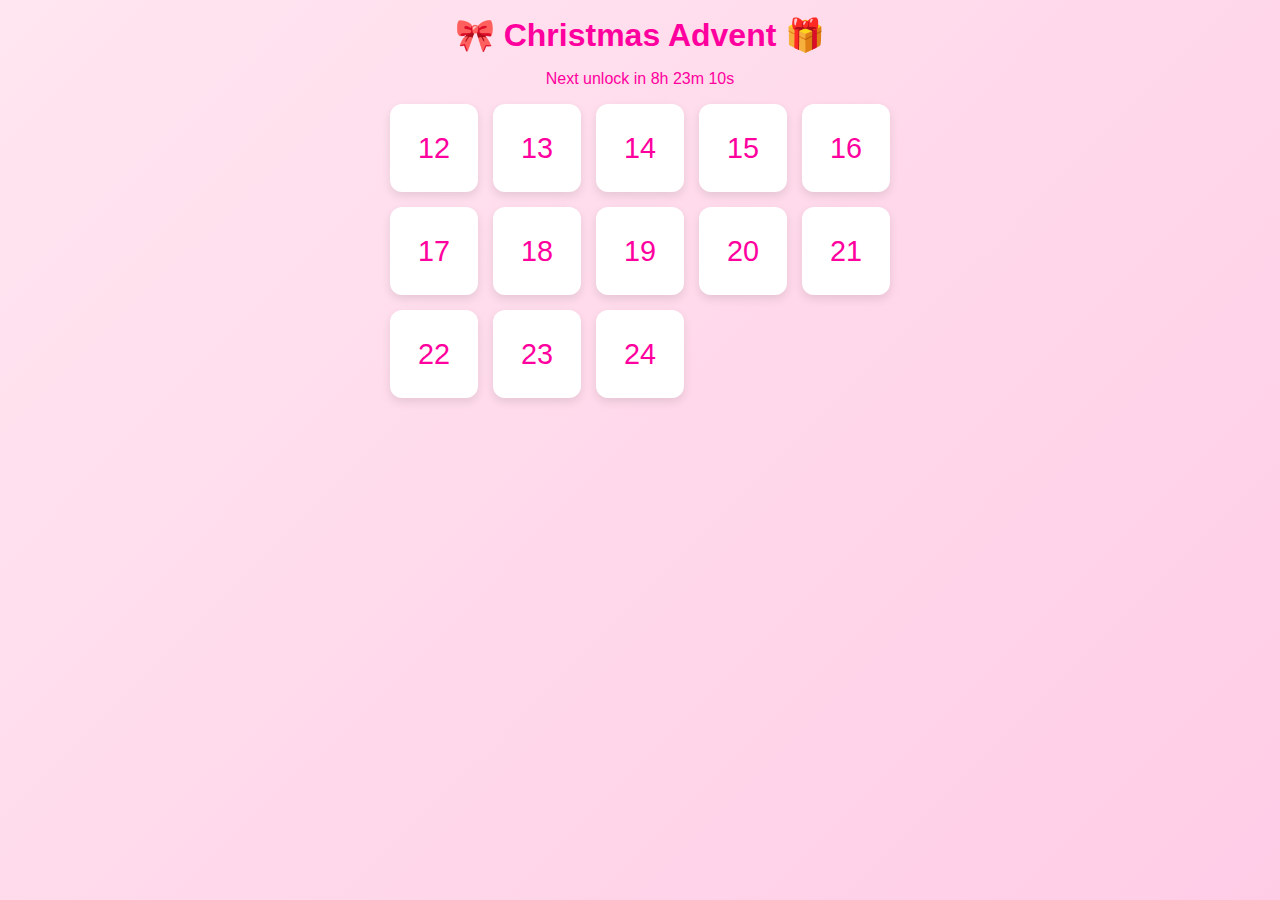
<file: index.html>
<!DOCTYPE html>
<html lang="en">
<head>
  <meta charset="UTF-8" />
  <meta name="viewport" content="width=device-width, initial-scale=1.0" />
  <title>Advent Calendar</title>
  <link rel="stylesheet" href="style.css">
</head>

<body>

<header>
  <h1>🎀 Christmas Advent 🎁</h1>
  <p id="countdown"></p>
</header>

<main id="calendar">

  <!-- Real doors -->
  <div class="door" data-day="12" onclick="openDoor(12)">12</div>
  <div class="door" data-day="13" onclick="openDoor(13)">13</div>
  <div class="door" data-day="14" onclick="openDoor(14)">14</div>
  <div class="door" data-day="15" onclick="openDoor(15)">15</div>
  <div class="door" data-day="16" onclick="openDoor(16)">16</div>
  <div class="door" data-day="17" onclick="openDoor(17)">17</div>
  <div class="door" data-day="18" onclick="openDoor(18)">18</div>
  <div class="door" data-day="19" onclick="openDoor(19)">19</div>
  <div class="door" data-day="20" onclick="openDoor(20)">20</div>
  <div class="door" data-day="21" onclick="openDoor(21)">21</div>
  <div class="door" data-day="22" onclick="openDoor(22)">22</div>
  <div class="door" data-day="23" onclick="openDoor(23)">23</div>
  <div class="door" data-day="24" onclick="openDoor(24)">24</div>
</main>

<div id="popup" class="hidden">Not yet!</div>

<script src="script.js"></script>
</body>
</html>
</file>
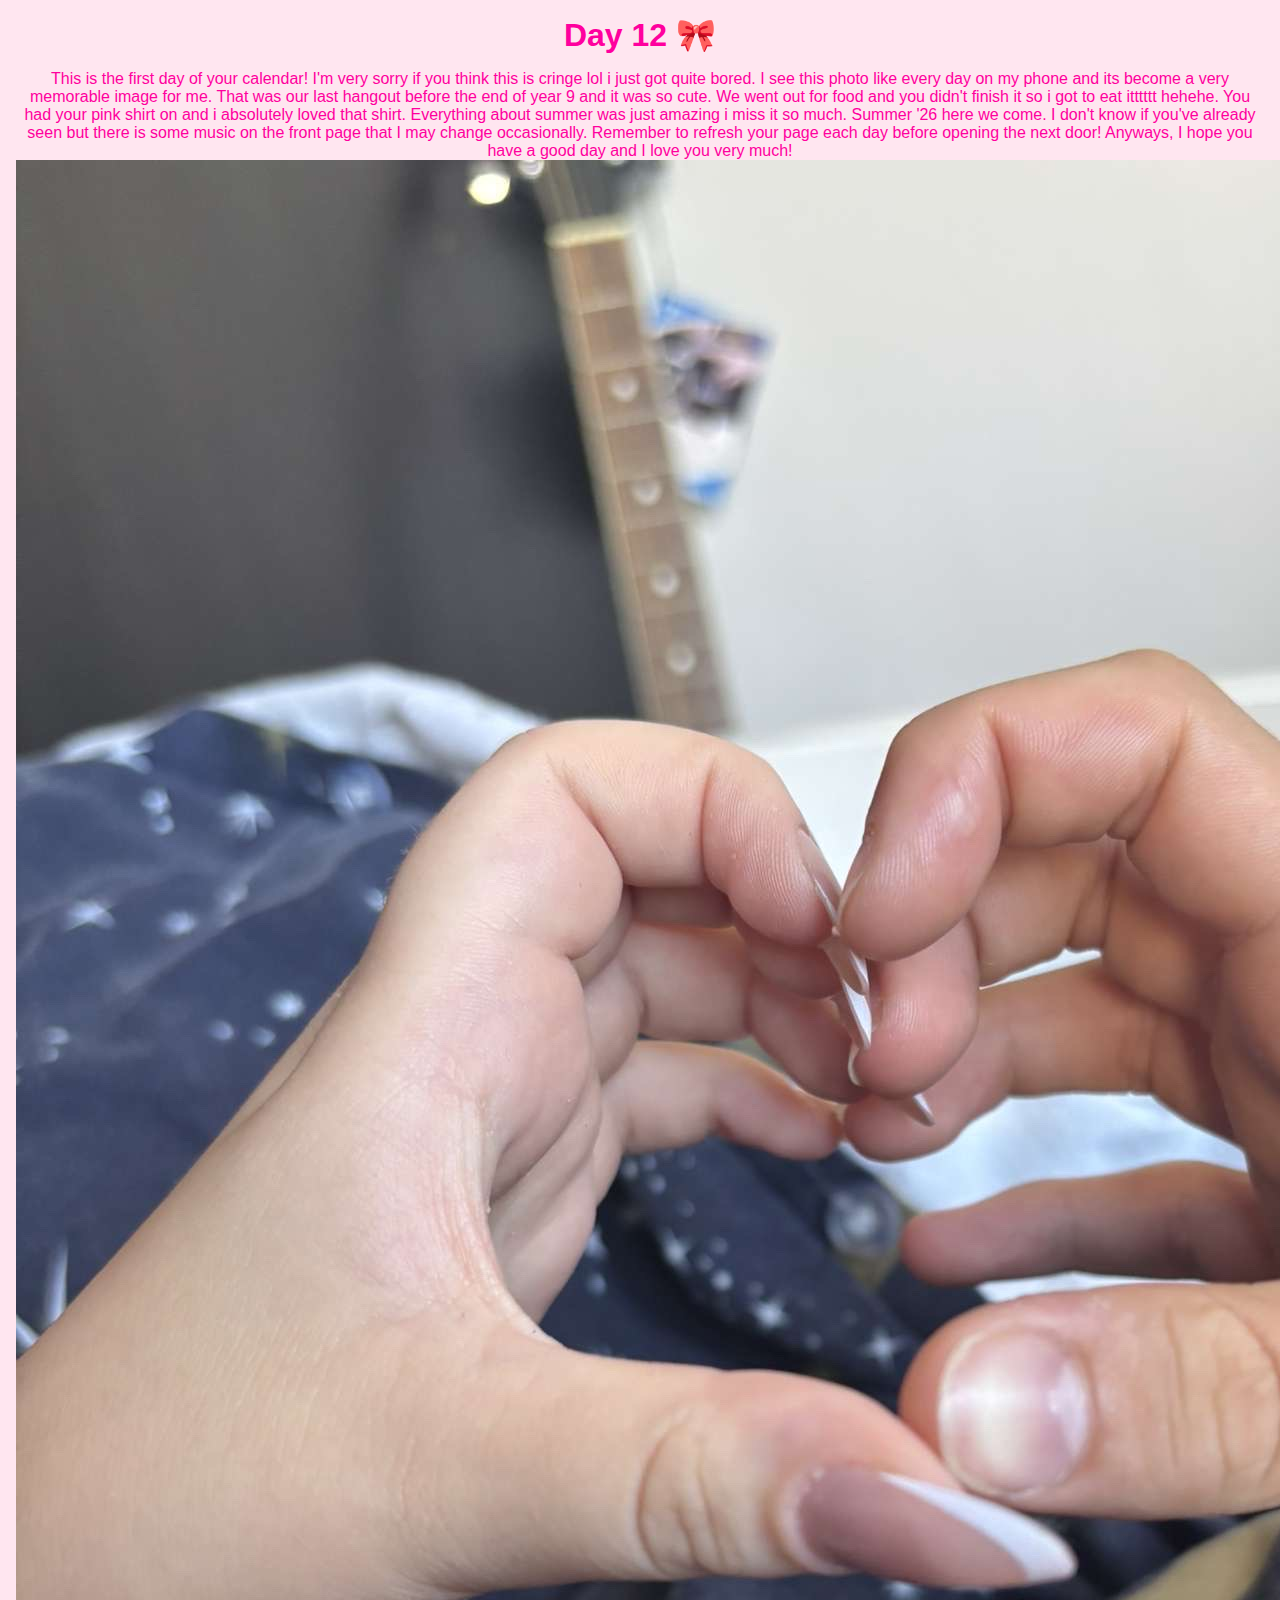
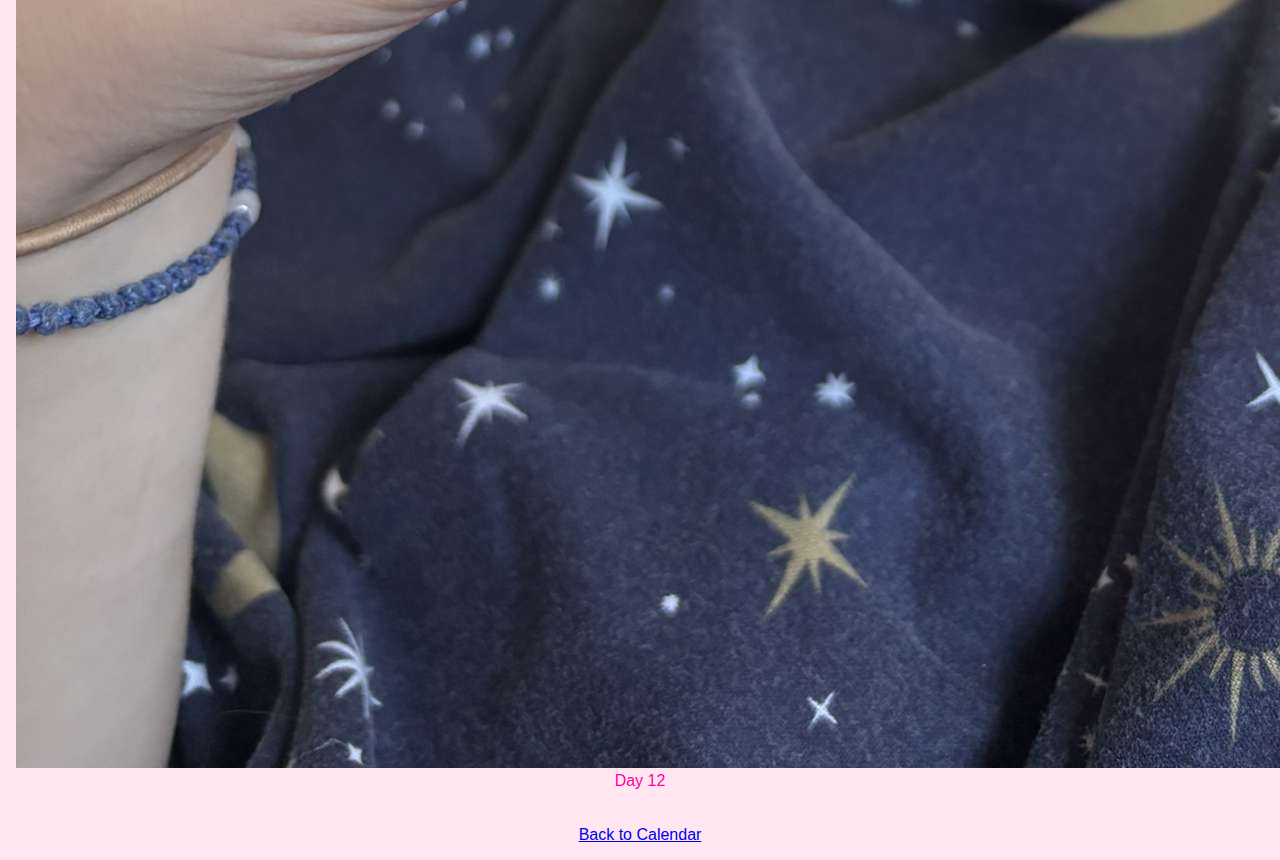
<file: day12.html>
<!DOCTYPE html>
<html>
<head>
  <meta charset="UTF-8">
  <title>Day 12</title>

 <link href="https://fonts.googleapis.com/css2?family=Dancing+Script:wght@600;700&family=Quicksand:wght@400;600&display=swap" rel="stylesheet">
<link rel="stylesheet" href="style.css">
</head>

<body style="text-align:center; background:#ffe6f0;">
  <h1 class="day-title">Day 12 🎀</h1>
 
  <p class="day-message">This is the first day of your calendar! I'm very sorry if you think this is cringe lol i just got quite bored. I see this photo like every day on my phone and its become a very memorable image for me. That was our last hangout before the end of year 9 and it was so cute. We went out for food and you didn't finish it so i got to eat itttttt hehehe. You had your pink shirt on and i absolutely loved that shirt. Everything about summer was just amazing i miss it so much. Summer '26 here we come. I don't know if you've already seen but there is some music on the front page that I may change occasionally. Remember to refresh your page each day before opening the next door! Anyways, I hope you have a good day and I love you very much! </p>
<div class="polaroid">
  <img src="photos/photo12.jpg">
  <p>Day 12</p>
</div>
  <br><br>
  <a href="index.html">Back to Calendar</a>
</body>
</html>
</file>
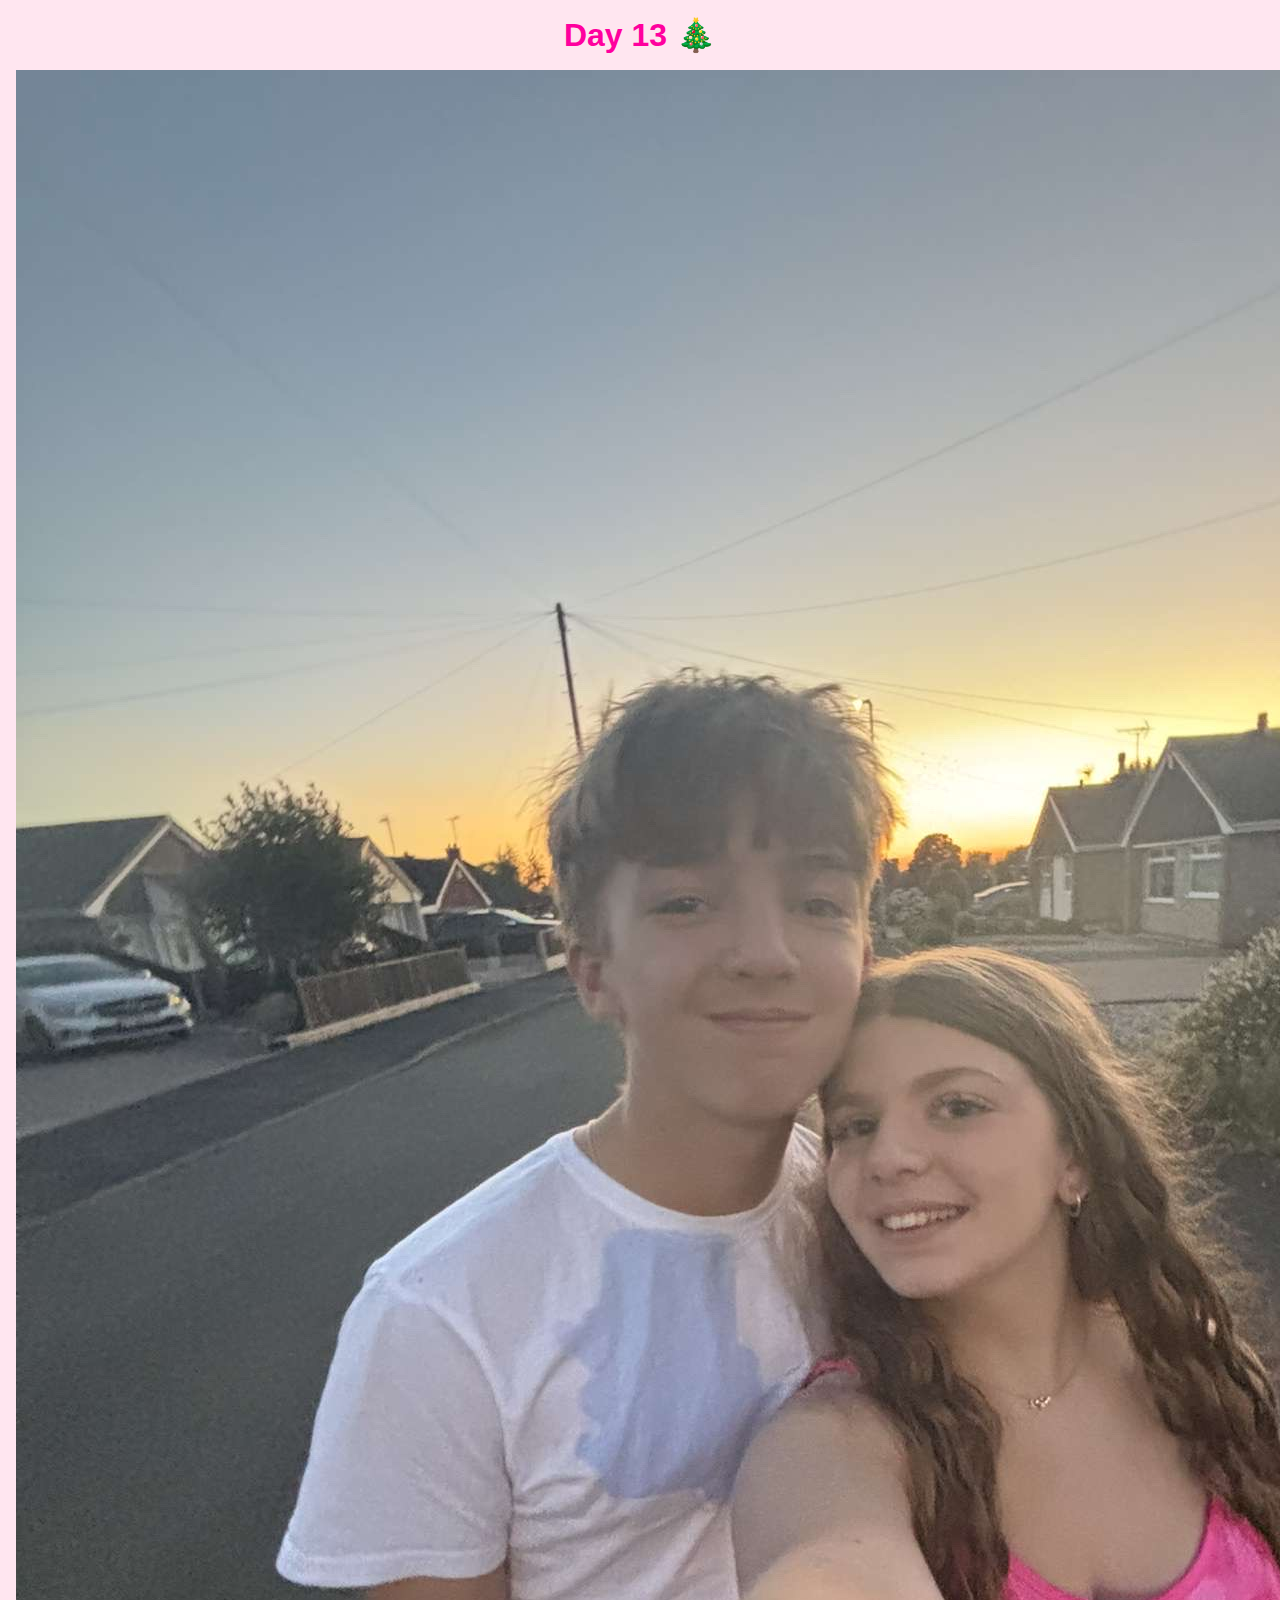
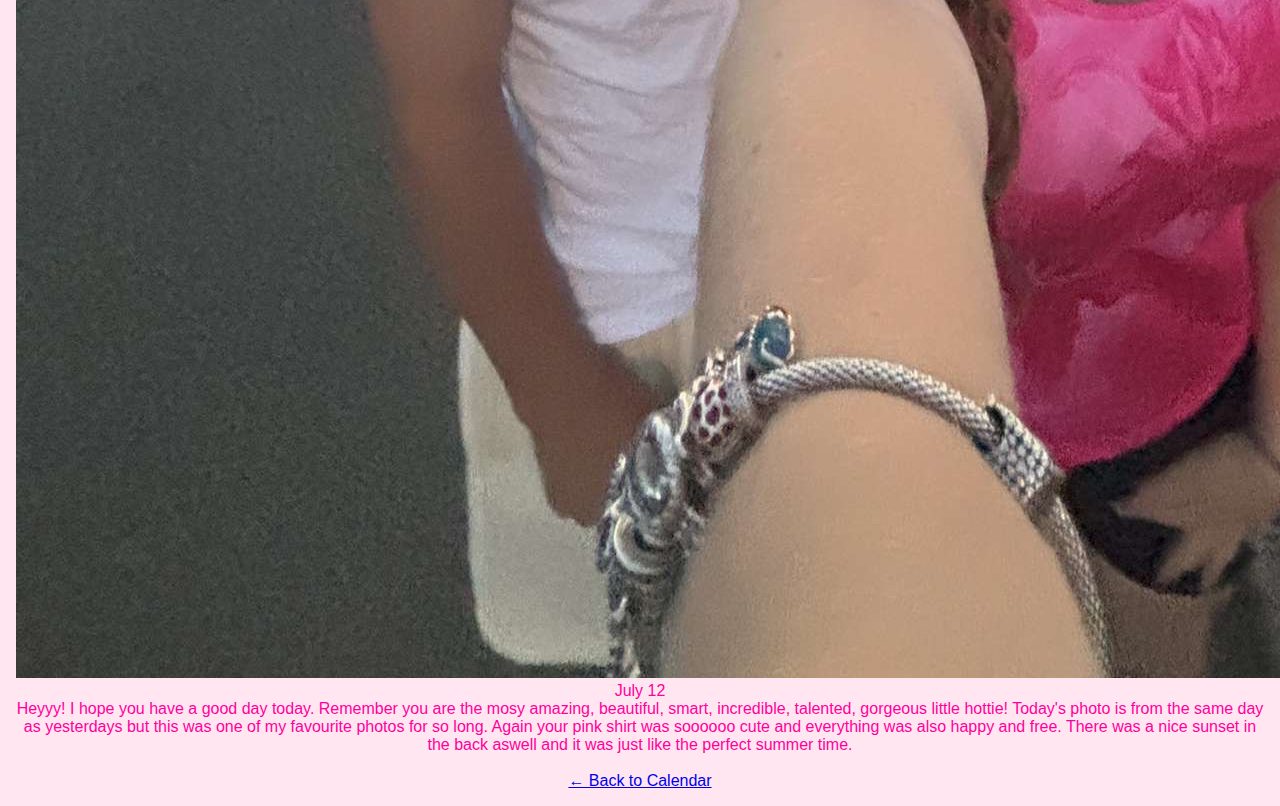
<file: day13.html>
<!DOCTYPE html>
<html lang="en">
<head>
  <meta charset="UTF-8">
  <title>Day l3</title>

  <!-- Cursive + clean fonts -->
  <link href="https://fonts.googleapis.com/css2?family=Dancing+Script:wght@600;700&family=Quicksand:wght@400;600&display=swap" rel="stylesheet">
  <link rel="stylesheet" href="style.css">
</head>

<body style="text-align:center; background:#ffe6f0;">

  <!-- TITLE FIRST -->
  <h1 class="day-title">Day 13 🎄</h1>

  <!-- IMAGE SECOND -->
  <div class="polaroid">
    <img src="photos/photo13.jpg" alt="Day 13 photo">
    <p>July 12</p>
  </div>

  <!-- MESSAGE LAST -->
  <p class="day-message">
    Heyyy! I hope you have a good day today. Remember you are the mosy amazing, beautiful, smart, incredible, talented, gorgeous little hottie! Today's photo is from the same day as yesterdays but this was one of my favourite photos for so long. Again your pink shirt was soooooo cute and everything was also happy and free. There was a nice sunset in the back aswell and it was just like the perfect summer time. 
  </p>

  <br>
  <a href="index.html">← Back to Calendar</a>

</body>
</html>
</file>
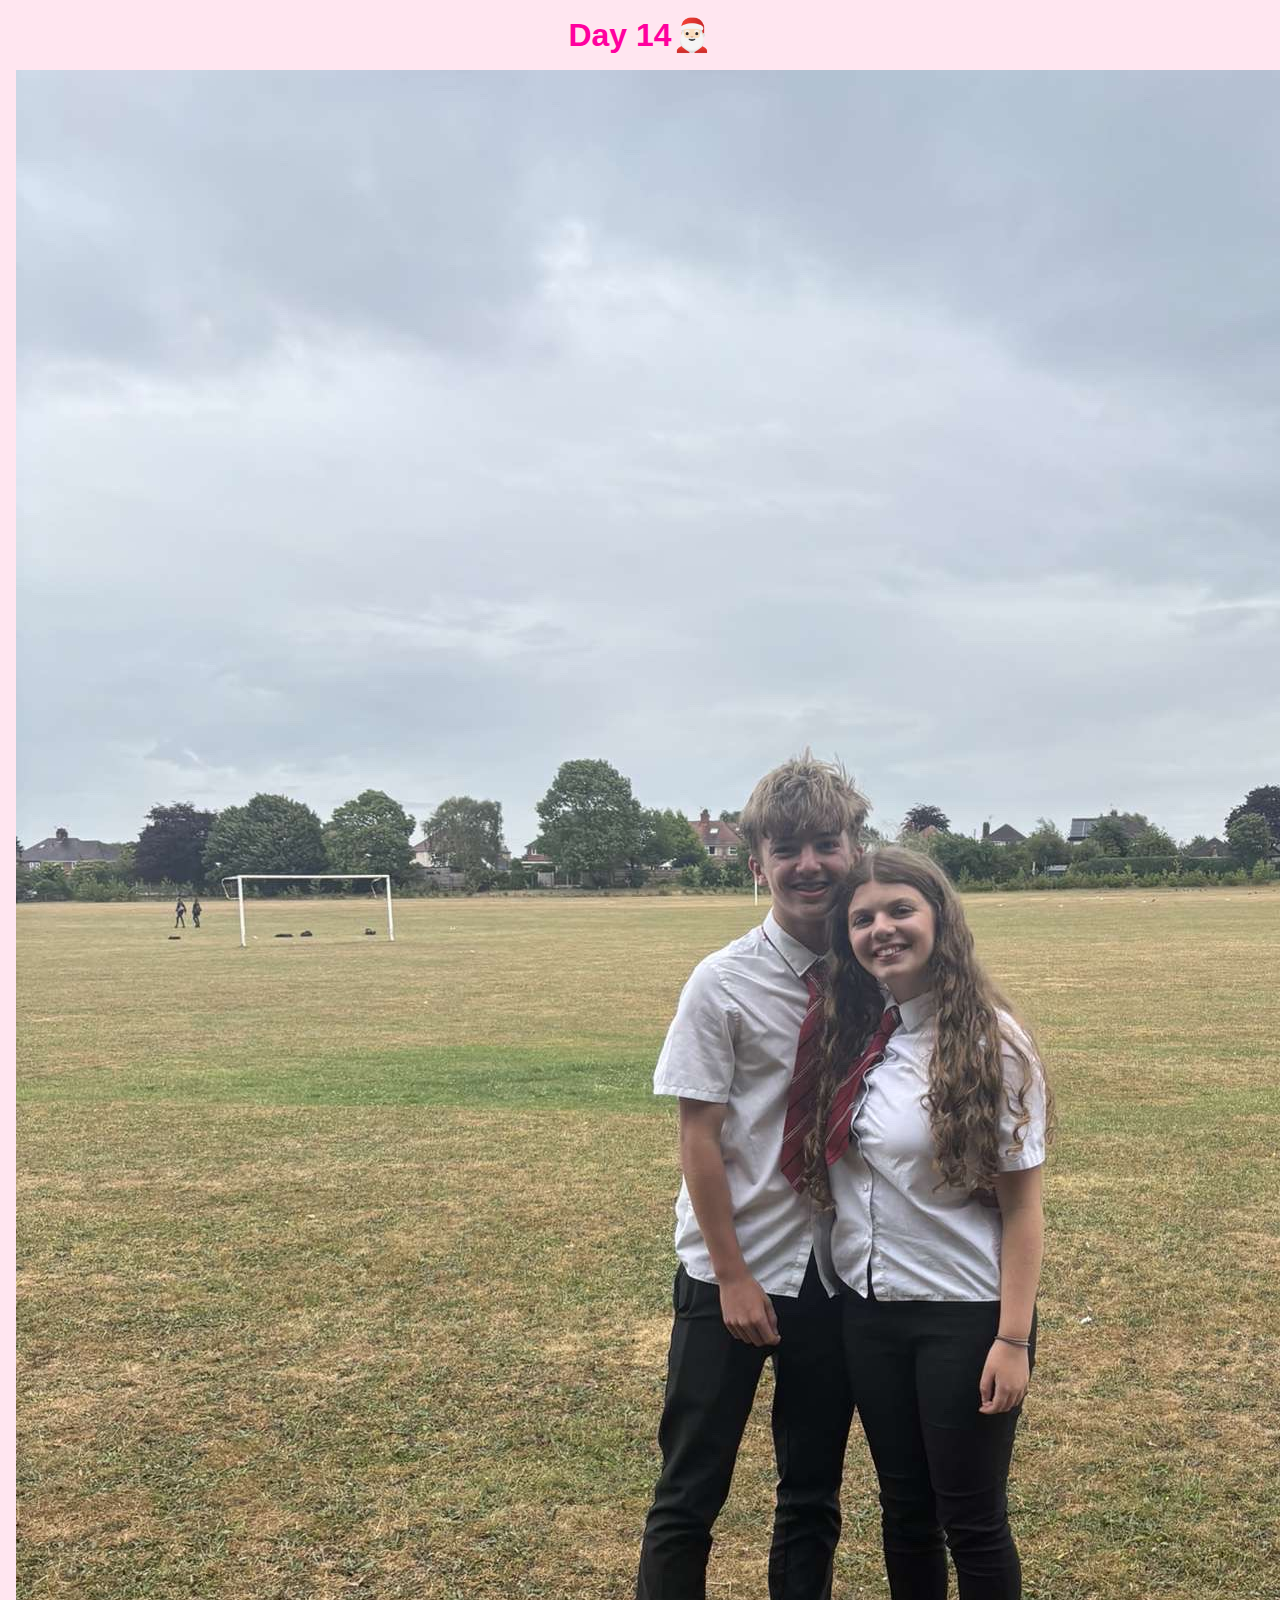
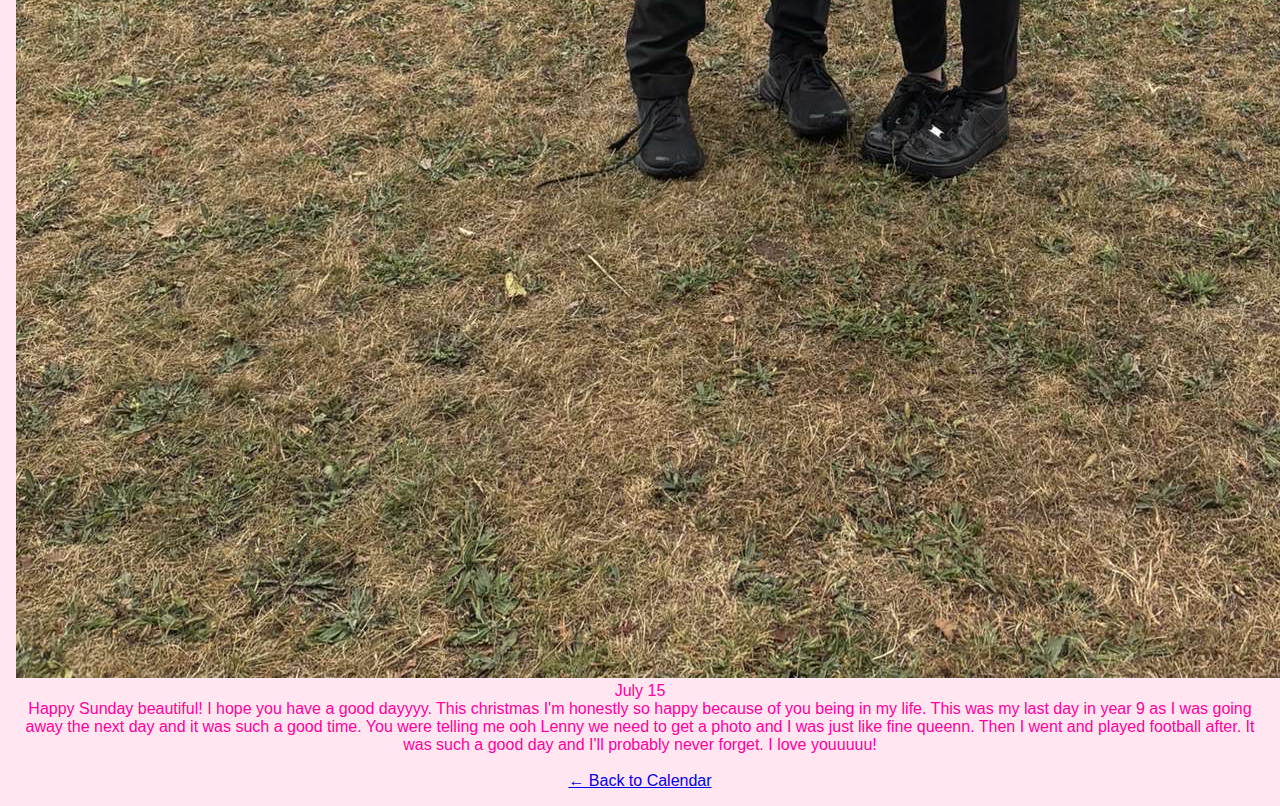
<file: day14.html>
<!DOCTYPE html>
<html lang="en">
<head>
  <meta charset="UTF-8">
  <title>Day 14</title>

  <!-- Cursive + clean fonts -->
  <link href="https://fonts.googleapis.com/css2?family=Dancing+Script:wght@600;700&family=Quicksand:wght@400;600&display=swap" rel="stylesheet">
  <link rel="stylesheet" href="style.css">
</head>

<body style="text-align:center; background:#ffe6f0;">

  <!-- TITLE FIRST -->
  <h1 class="day-title">Day 14🎅🏻</h1>

  <!-- IMAGE SECOND -->
  <div class="polaroid">
    <img src="photos/photo14.jpg" alt="Day 14 photo">
    <p>July 15</p>
  </div>

  <!-- MESSAGE LAST -->
  <p class="day-message">
    Happy Sunday beautiful! I hope you have a good dayyyy. This christmas I'm honestly so happy because of you being in my life. This was my last day in year 9 as I was going away the next day and it was such a good time. You were telling me ooh Lenny we need to get a photo and I was just like fine queenn. Then I went and played football after. It was such a good day and I'll probably never forget. I love youuuuu!
  </p>

  <br>
  <a href="index.html">← Back to Calendar</a>

</body>
</html>
</file>
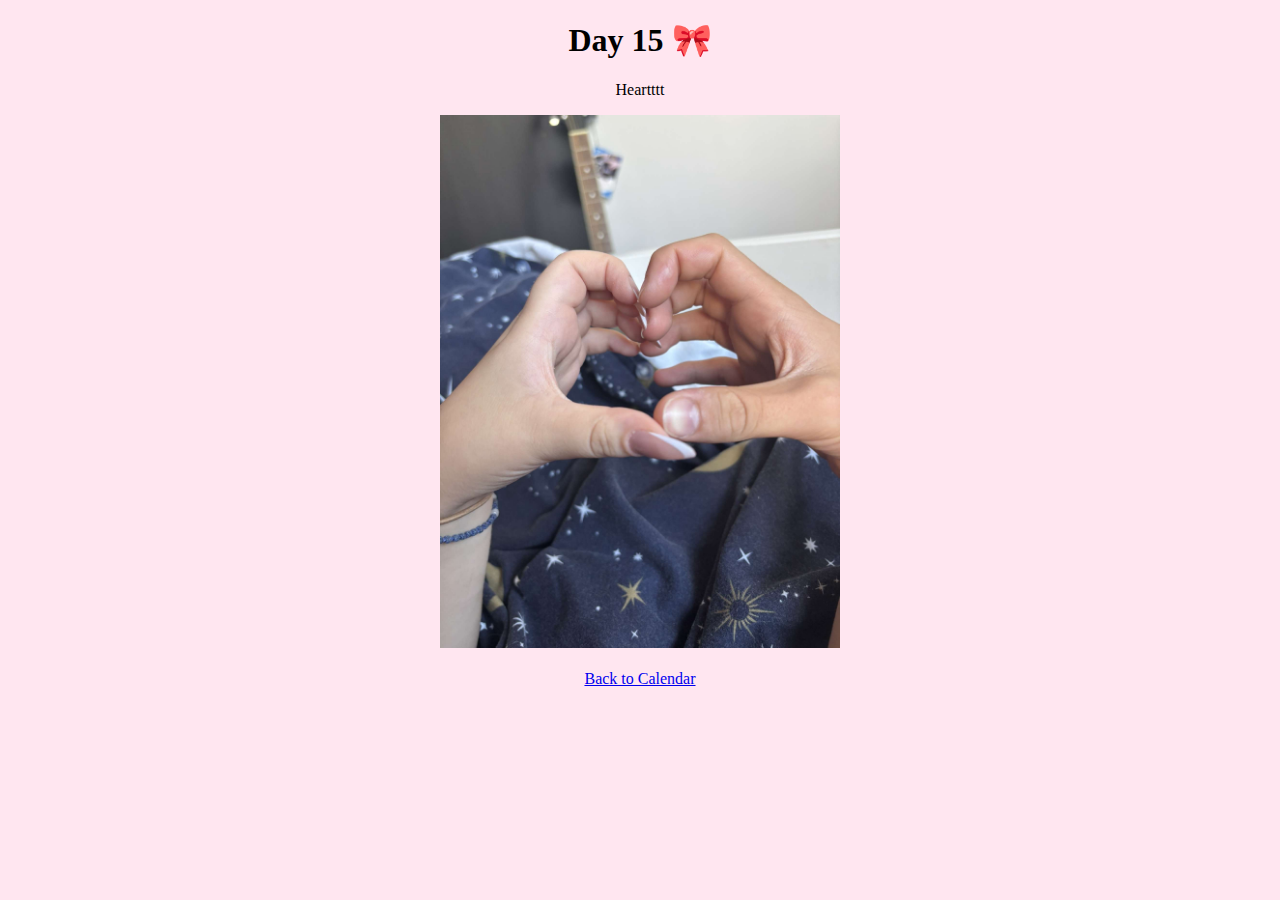
<file: day15.html>
<!DOCTYPE html>
<html>
<head>
  <meta charset="UTF-8">
  <title>Day 15</title>
</head>
<body style="text-align:center; background:#ffe6f0;">
  <h1>Day 15 🎀</h1>
  <p>Heartttt</p>
  <img src="photos/photo12.jpg" style="width:80%;max-width:400px;">
  <br><br>
  <a href="index.html">Back to Calendar</a>
</body>
</html>
</file>
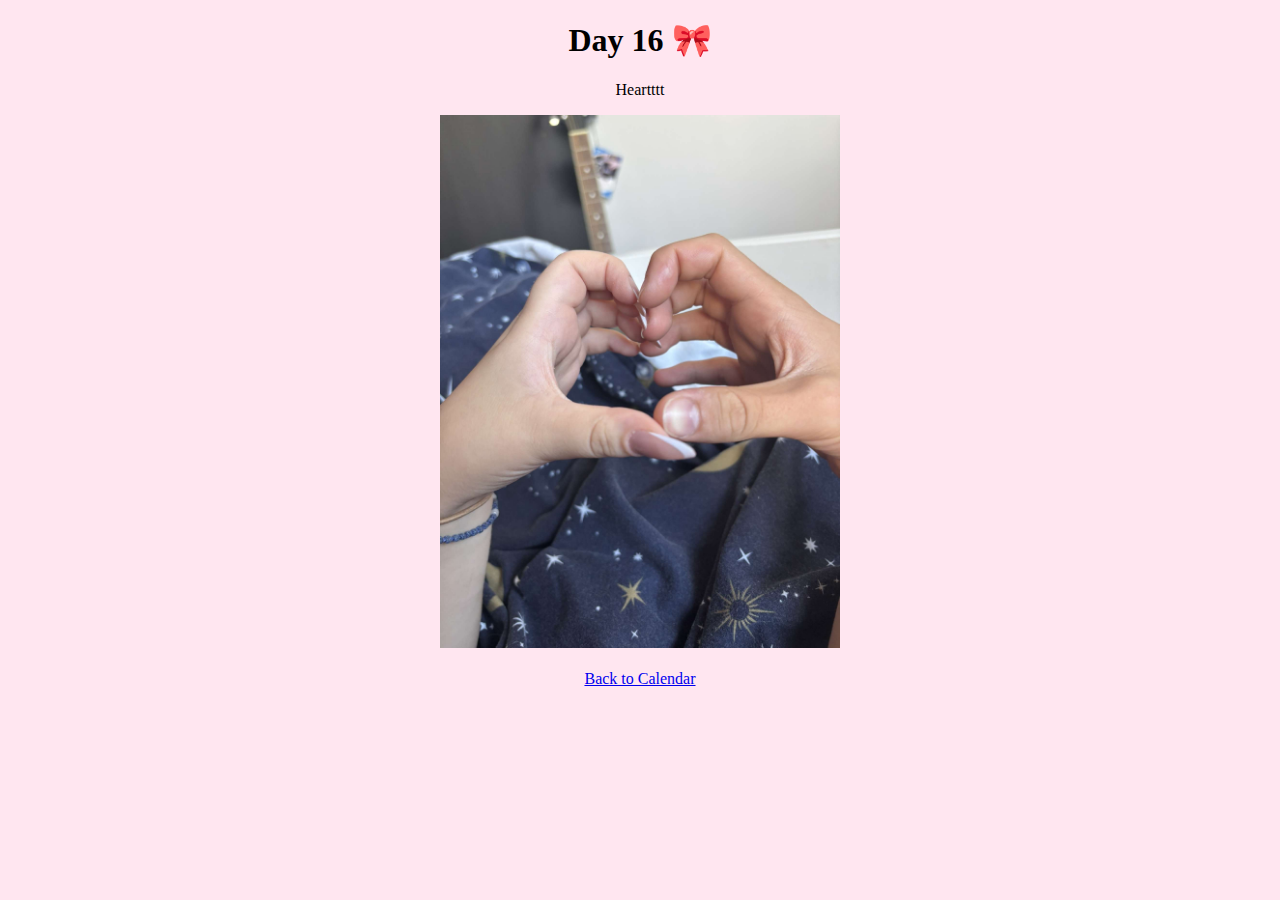
<file: day16.html>
<!DOCTYPE html>
<html>
<head>
  <meta charset="UTF-8">
  <title>Day 16</title>
</head>
<body style="text-align:center; background:#ffe6f0;">
  <h1>Day 16 🎀</h1>
  <p>Heartttt</p>
  <img src="photos/photo12.jpg" style="width:80%;max-width:400px;">
  <br><br>
  <a href="index.html">Back to Calendar</a>
</body>
</html>
</file>
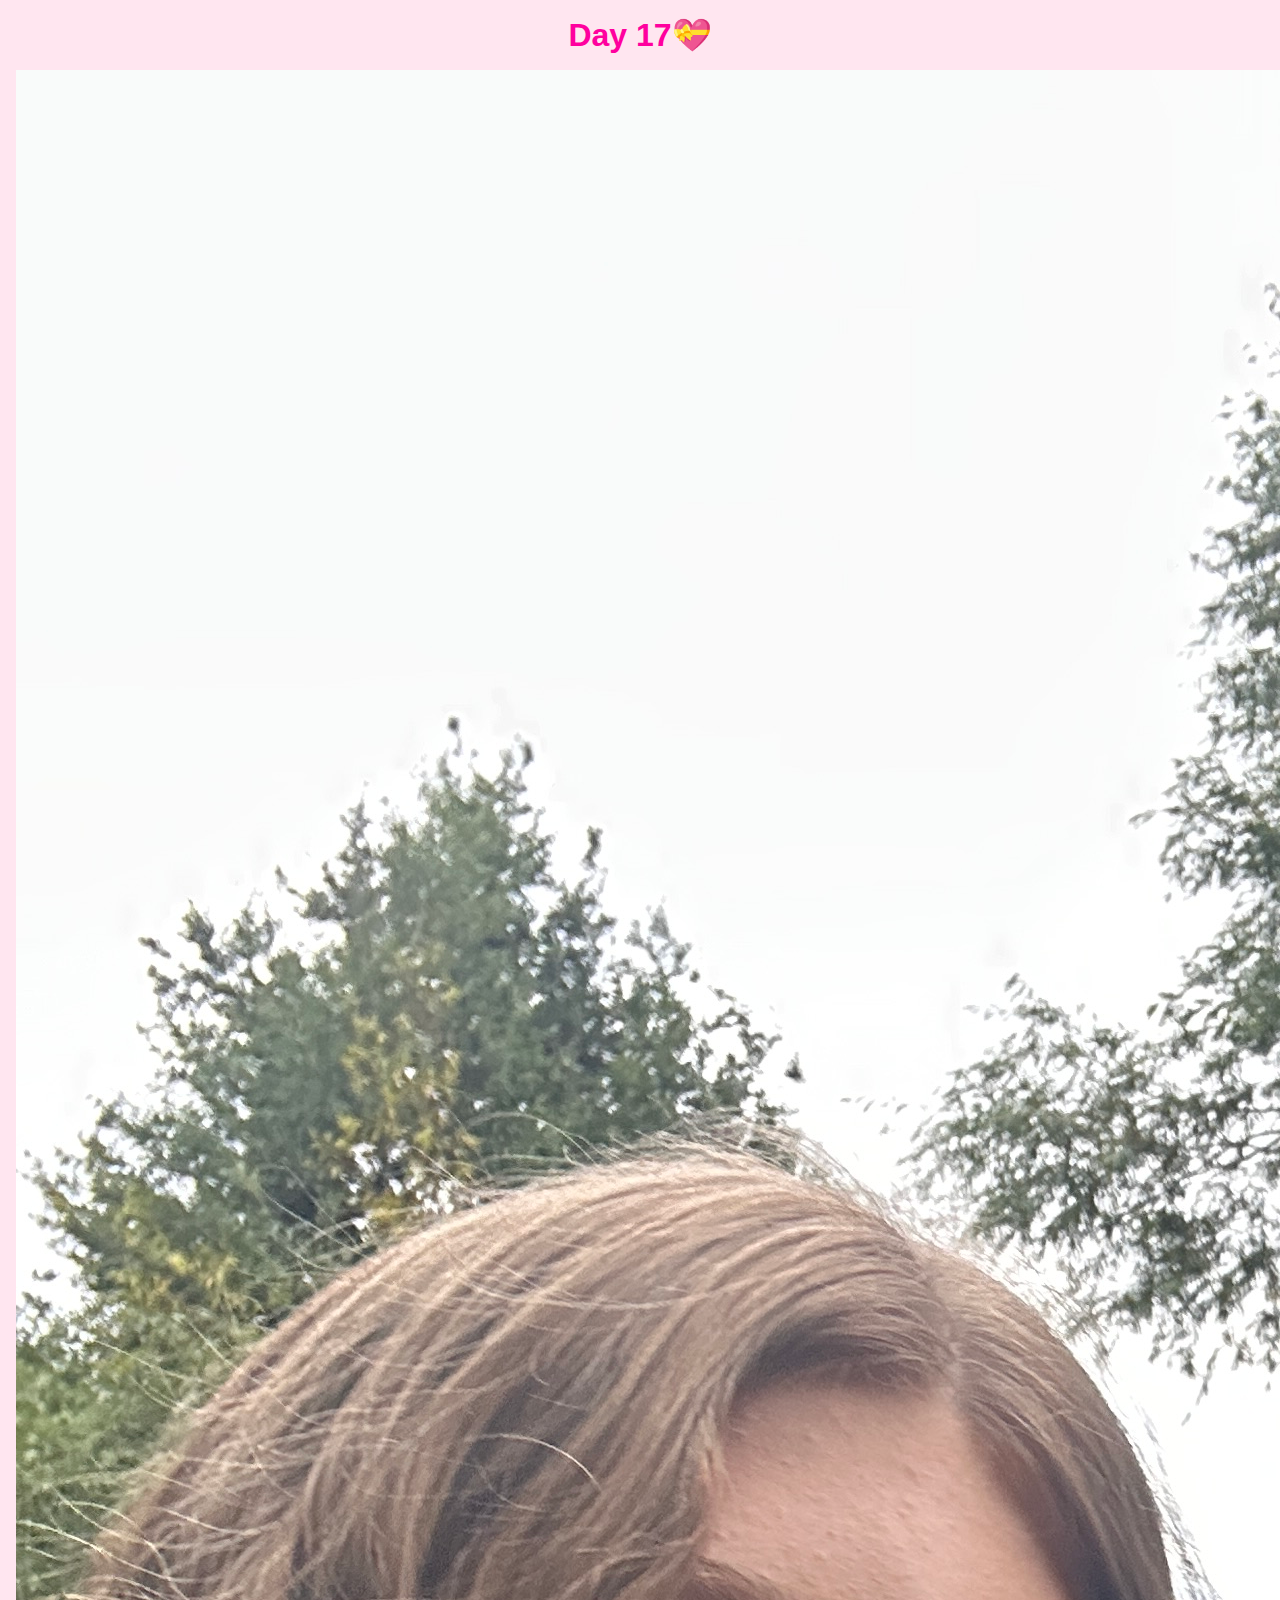
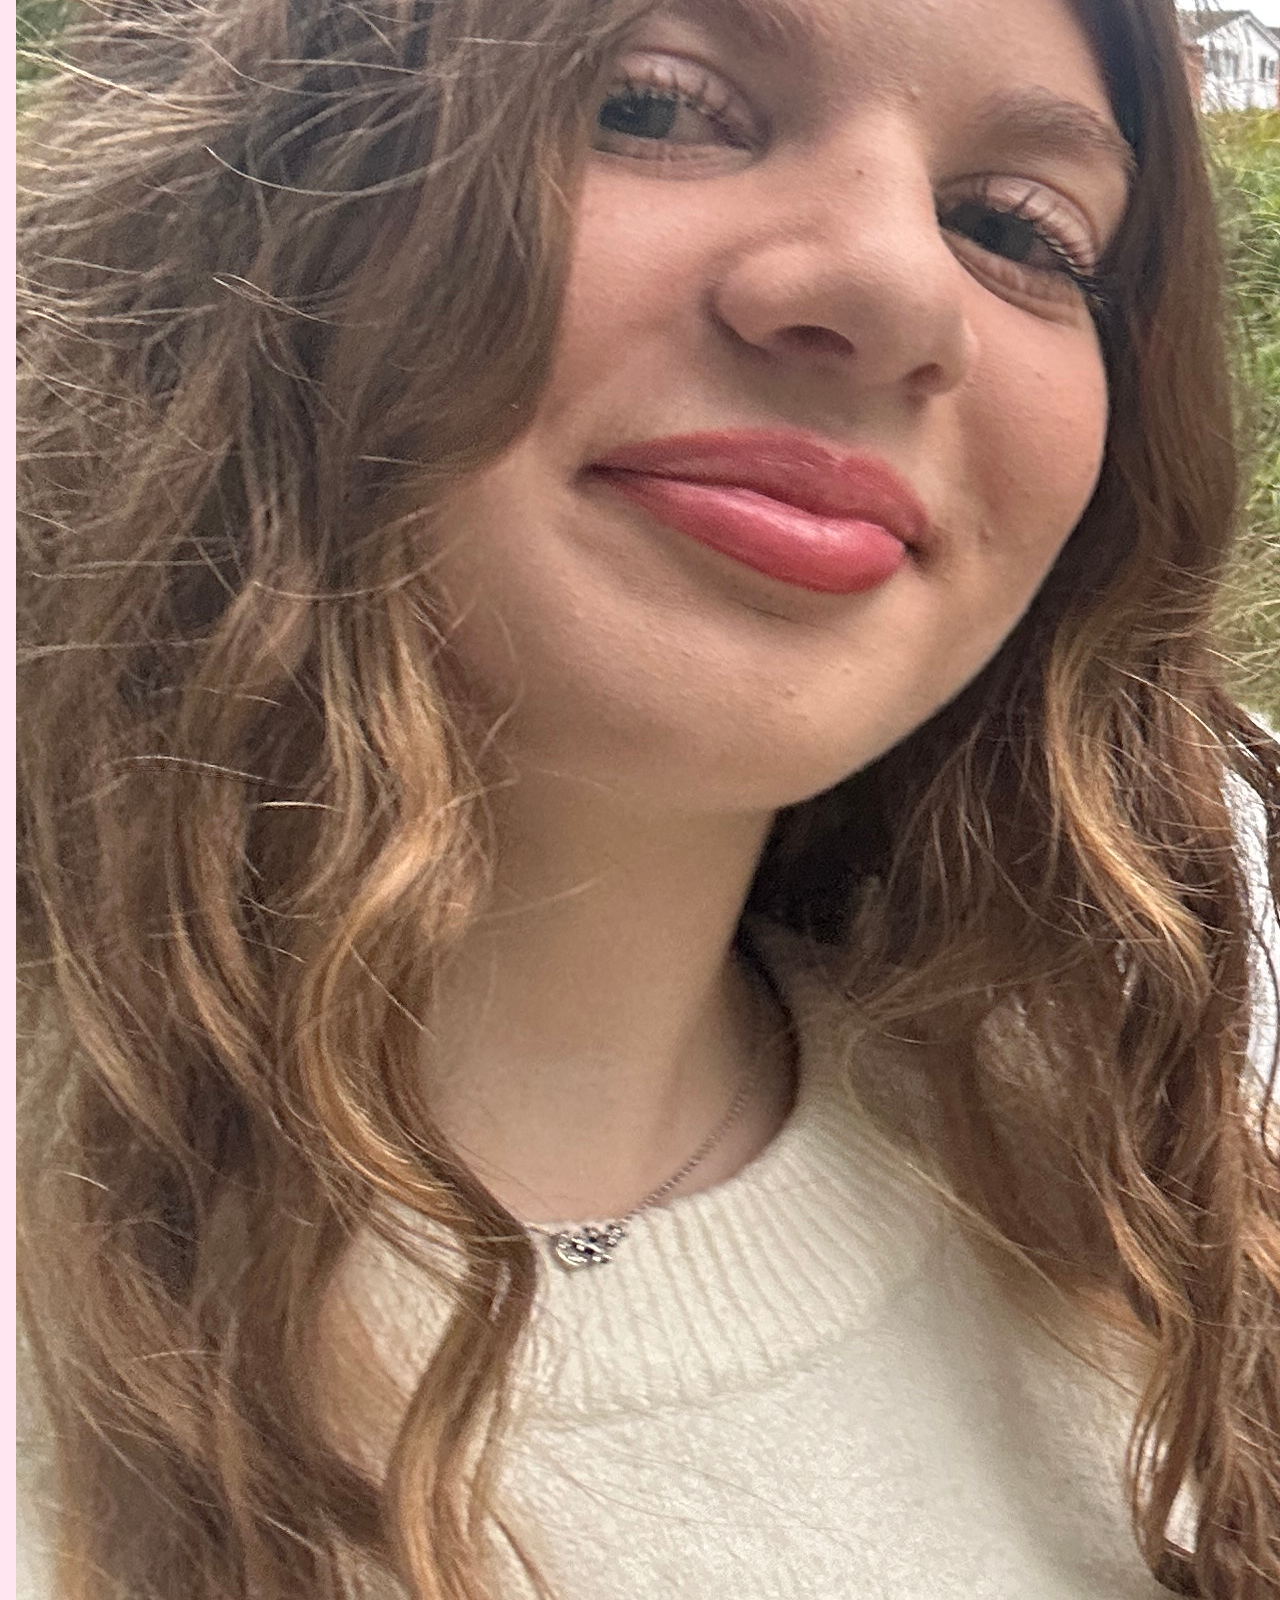
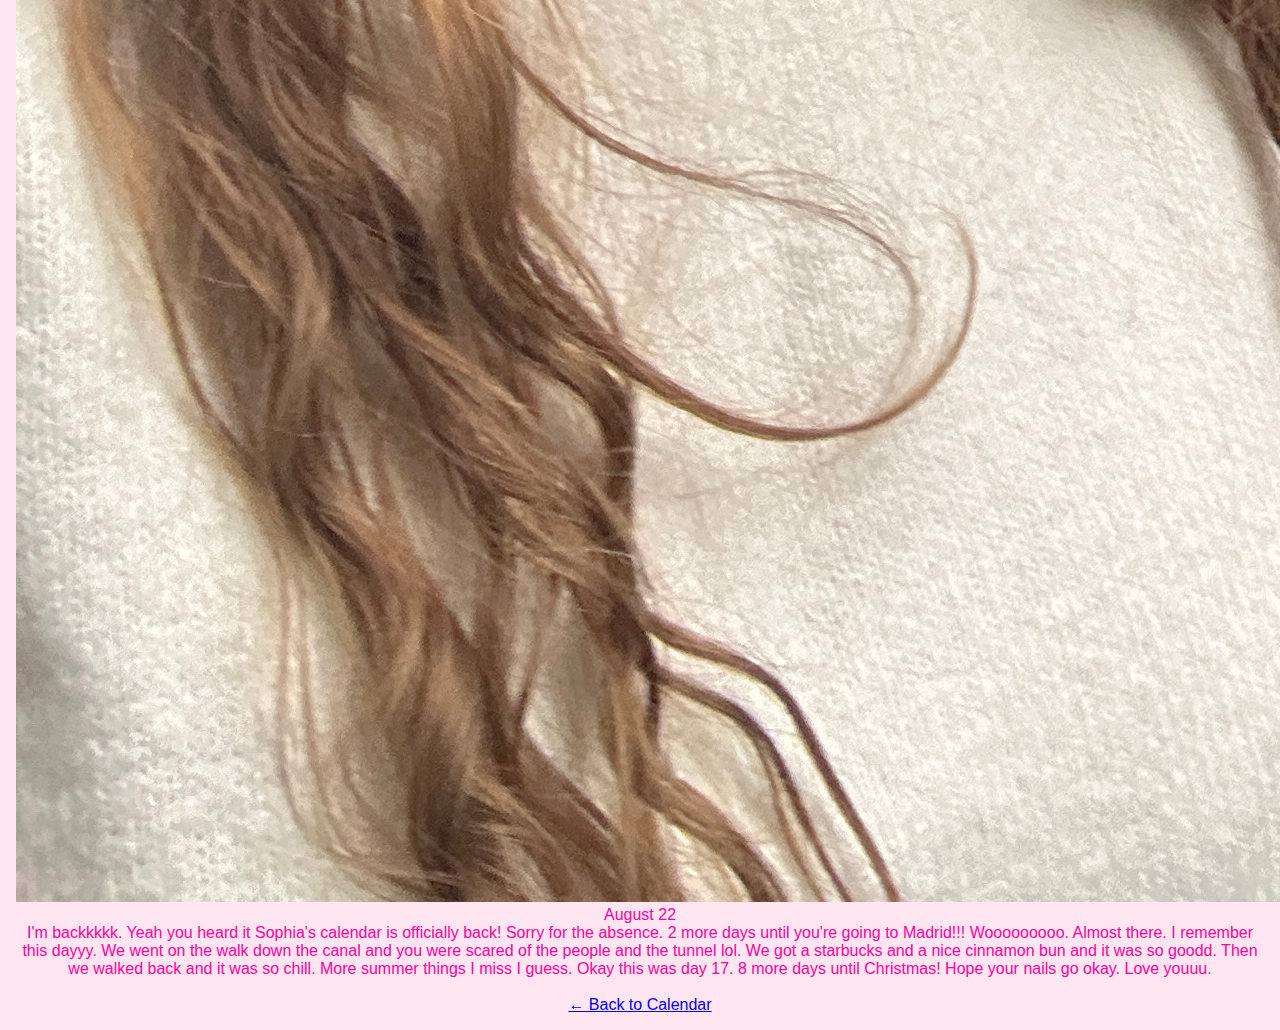
<file: day17.html>
<!DOCTYPE html>
<html lang="en">
<head>
  <meta charset="UTF-8">
  <title>Day 17</title>

  <!-- Cursive + clean fonts -->
  <link href="https://fonts.googleapis.com/css2?family=Dancing+Script:wght@600;700&family=Quicksand:wght@400;600&display=swap" rel="stylesheet">
  <link rel="stylesheet" href="style.css">
</head>

<body style="text-align:center; background:#ffe6f0;">

  <!-- TITLE FIRST -->
  <h1 class="day-title">Day 17💝</h1>

  <!-- IMAGE SECOND -->
  <div class="polaroid">
    <img src="photos/photo17.jpg" alt="Day 17 photo">
    <p>August 22</p>
  </div>

  <!-- MESSAGE LAST -->
  <p class="day-message">
    I'm backkkkk. Yeah you heard it Sophia's calendar is officially back! Sorry for the absence. 2 more days until you're going to Madrid!!! Wooooooooo. Almost there. I remember this dayyy. We went on the walk down the canal and you were scared of the people and the tunnel lol. We got a starbucks and a nice cinnamon bun and it was so goodd. Then we walked back and it was so chill. More summer things I miss I guess. Okay this was day 17. 8 more days until Christmas!
Hope your nails go okay. Love youuu.    </p>

  <br>
  <a href="index.html">← Back to Calendar</a>

</body>
</html>
</file>
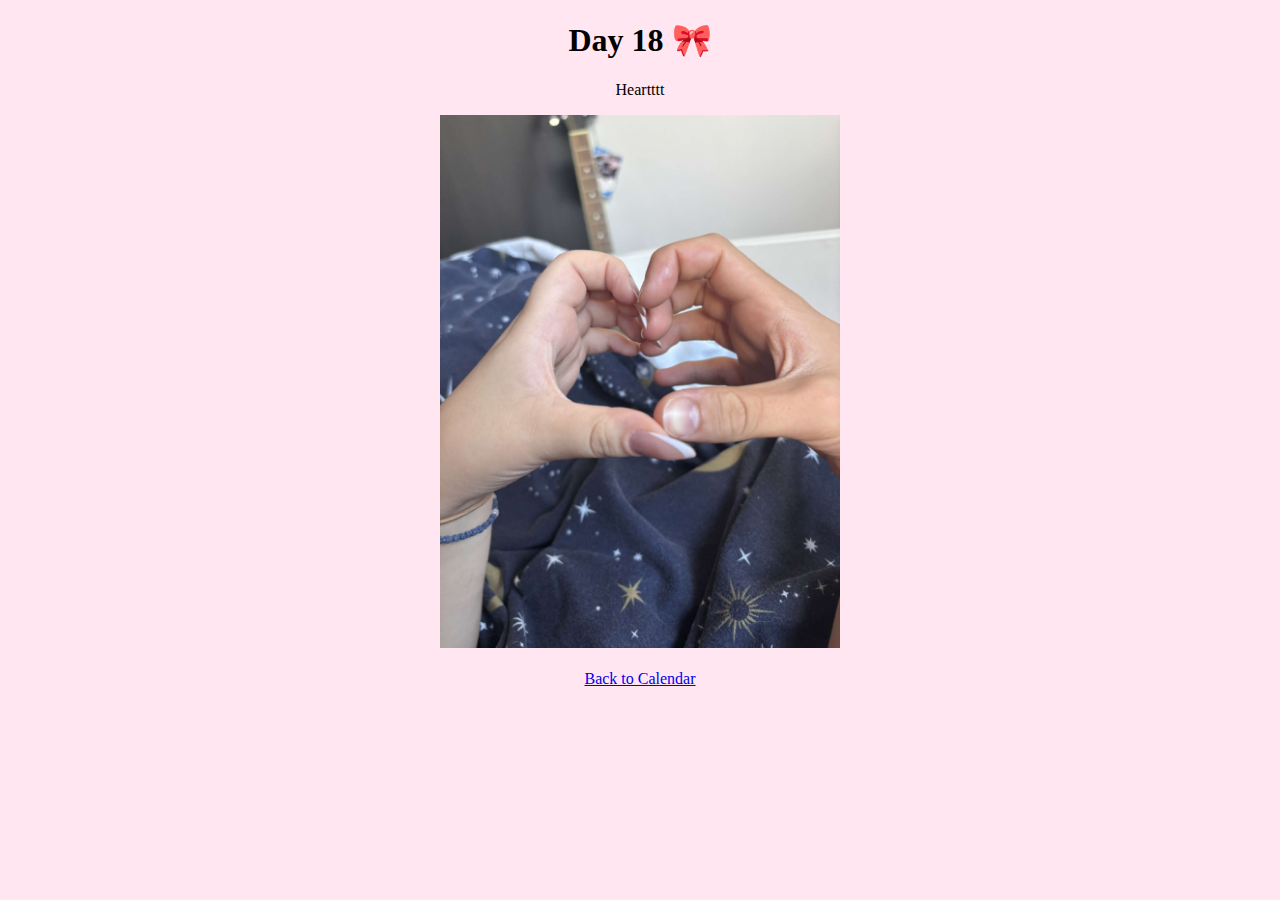
<file: day18.html>
<!DOCTYPE html>
<html>
<head>
  <meta charset="UTF-8">
  <title>Day 18</title>
</head>
<body style="text-align:center; background:#ffe6f0;">
  <h1>Day 18 🎀</h1>
  <p>Heartttt</p>
  <img src="photos/photo12.jpg" style="width:80%;max-width:400px;">
  <br><br>
  <a href="index.html">Back to Calendar</a>
</body>
</html>
</file>
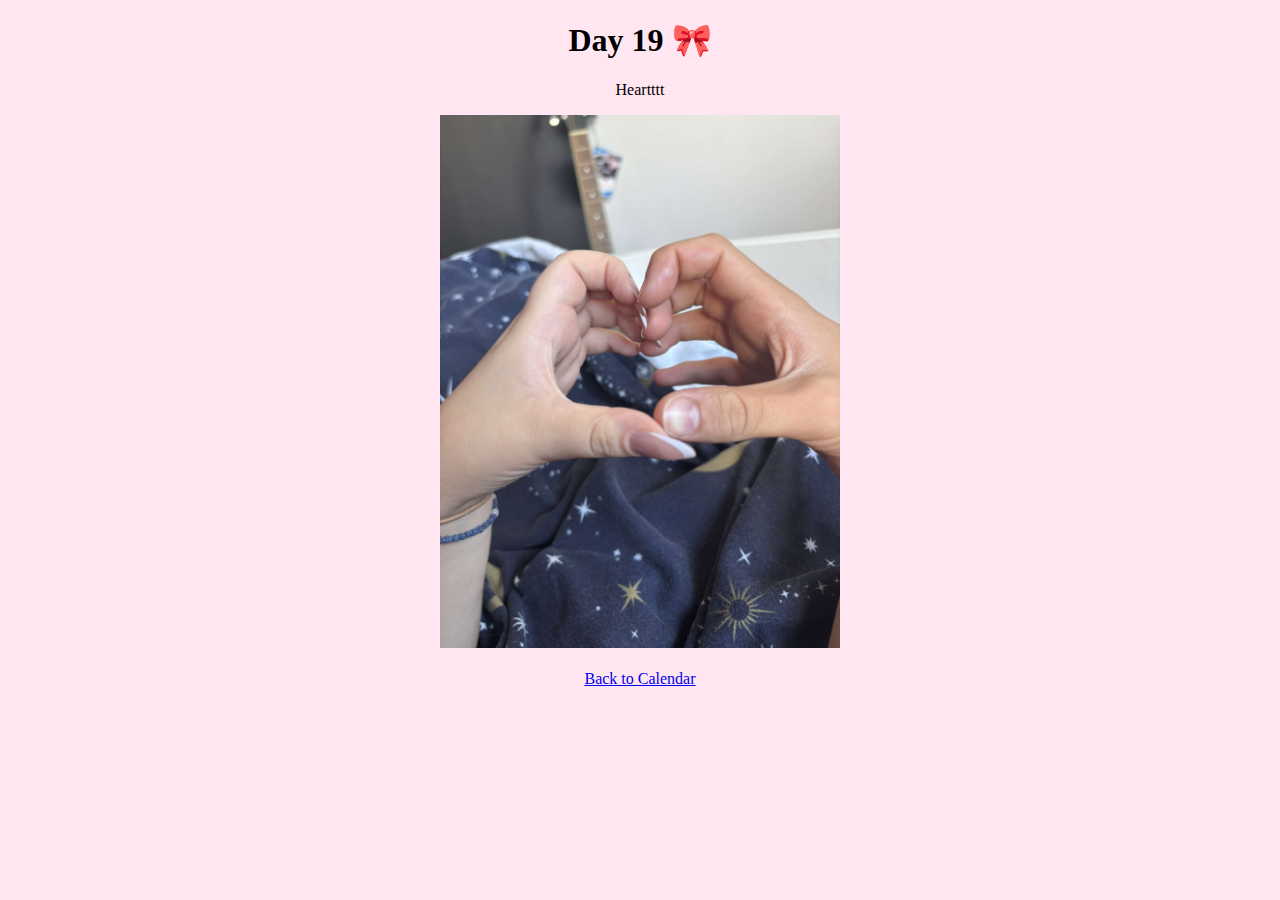
<file: day19.html>
<!DOCTYPE html>
<html>
<head>
  <meta charset="UTF-8">
  <title>Day 19</title>
</head>
<body style="text-align:center; background:#ffe6f0;">
  <h1>Day 19 🎀</h1>
  <p>Heartttt</p>
  <img src="photos/photo12.jpg" style="width:80%;max-width:400px;">
  <br><br>
  <a href="index.html">Back to Calendar</a>
</body>
</html>
</file>
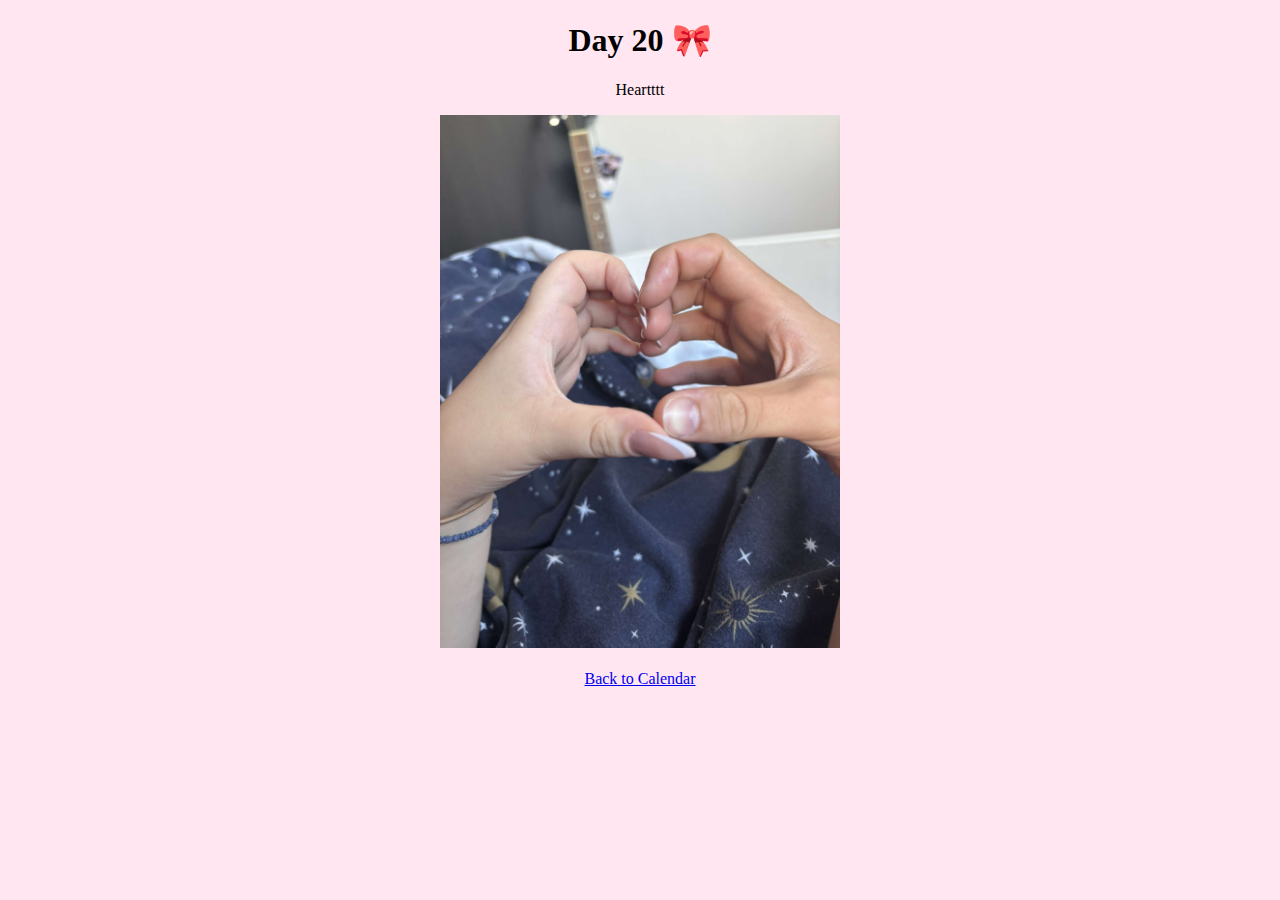
<file: day20.html>
<!DOCTYPE html>
<html>
<head>
  <meta charset="UTF-8">
  <title>Day 20</title>
</head>
<body style="text-align:center; background:#ffe6f0;">
  <h1>Day 20 🎀</h1>
  <p>Heartttt</p>
  <img src="photos/photo12.jpg" style="width:80%;max-width:400px;">
  <br><br>
  <a href="index.html">Back to Calendar</a>
</body>
</html>
</file>
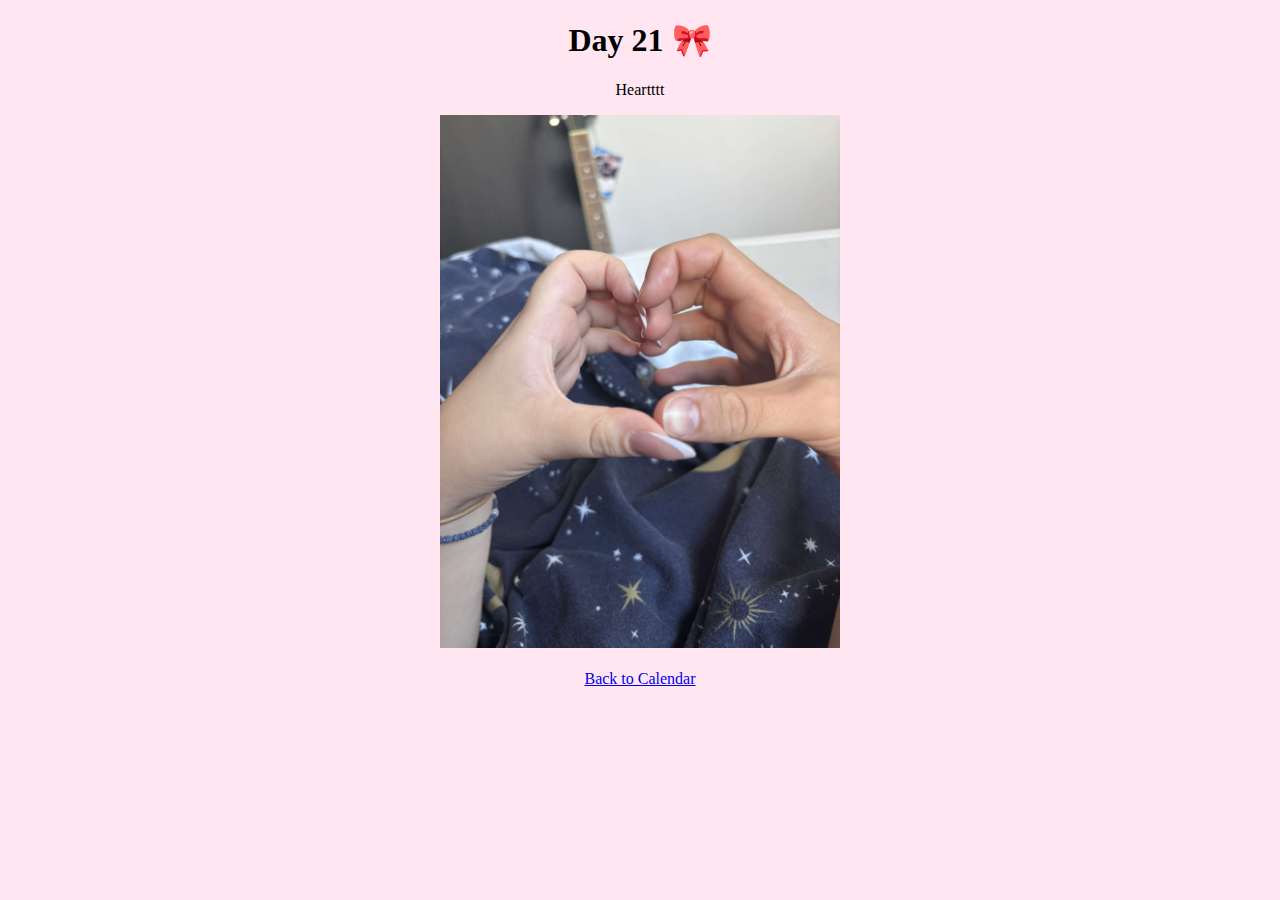
<file: day21.html>
<!DOCTYPE html>
<html>
<head>
  <meta charset="UTF-8">
  <title>Day 21</title>
</head>
<body style="text-align:center; background:#ffe6f0;">
  <h1>Day 21 🎀</h1>
  <p>Heartttt</p>
  <img src="photos/photo12.jpg" style="width:80%;max-width:400px;">
  <br><br>
  <a href="index.html">Back to Calendar</a>
</body>
</html>
</file>
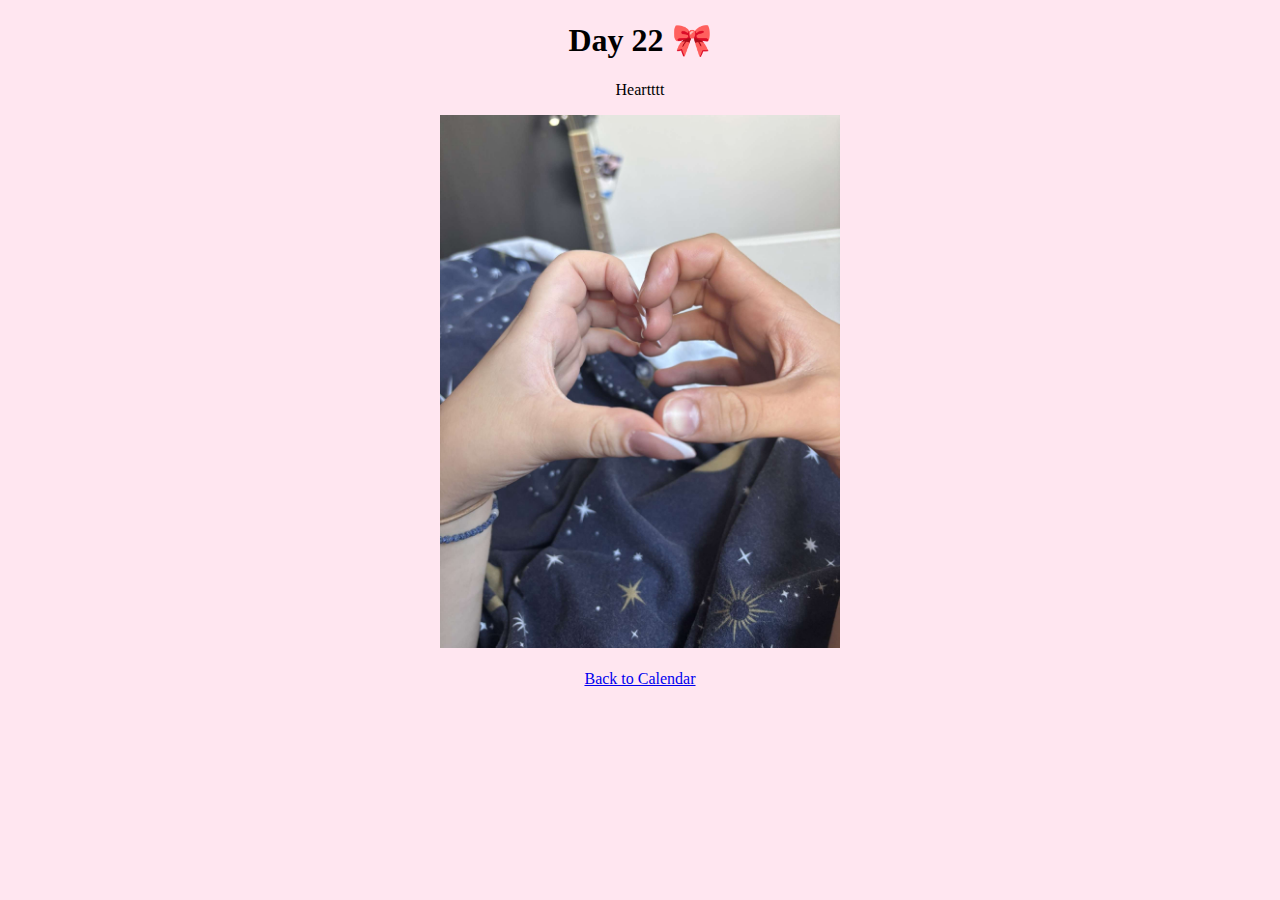
<file: day22.html>
<!DOCTYPE html>
<html>
<head>
  <meta charset="UTF-8">
  <title>Day 22</title>
</head>
<body style="text-align:center; background:#ffe6f0;">
  <h1>Day 22 🎀</h1>
  <p>Heartttt</p>
  <img src="photos/photo12.jpg" style="width:80%;max-width:400px;">
  <br><br>
  <a href="index.html">Back to Calendar</a>
</body>
</html>
</file>
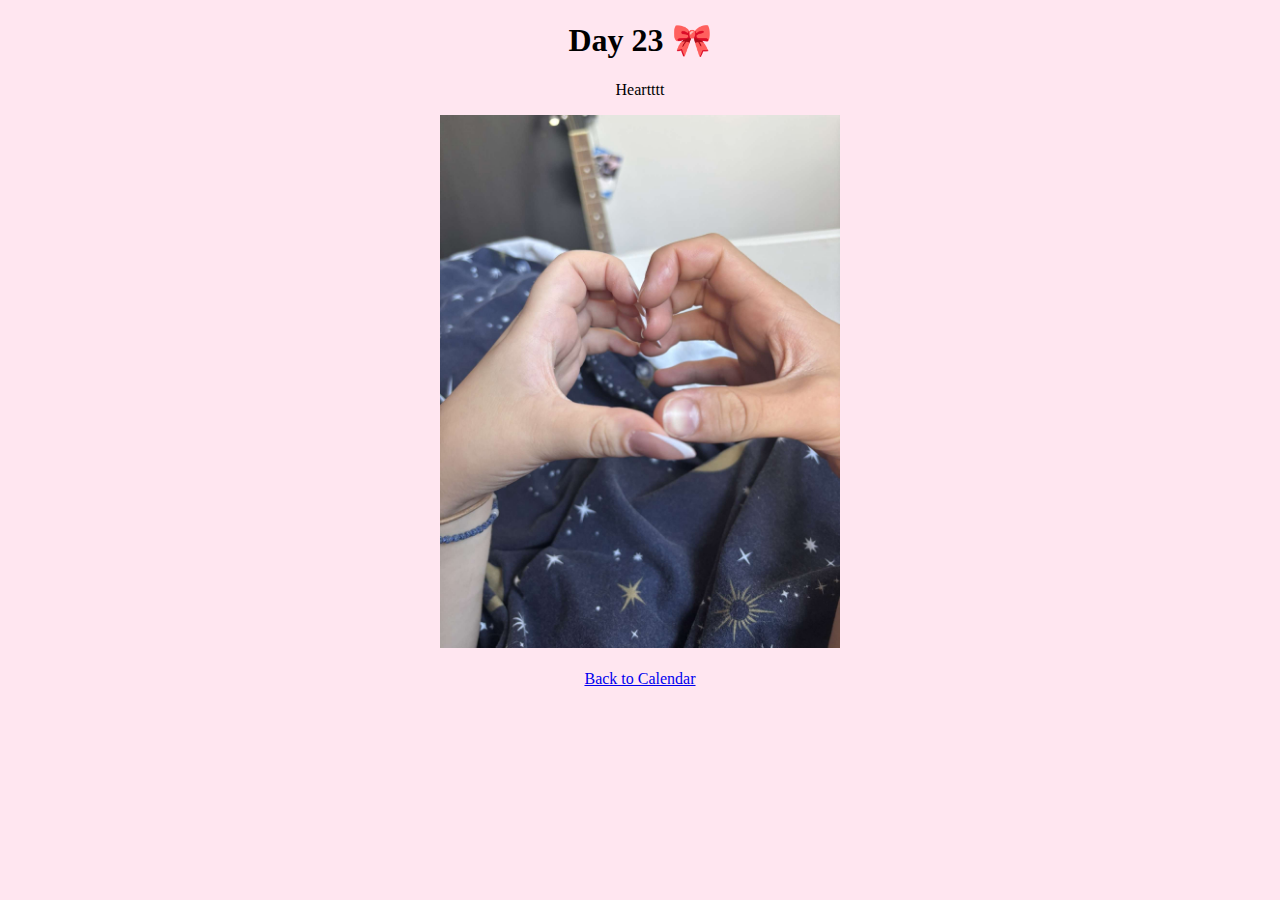
<file: day23.html>
<!DOCTYPE html>
<html>
<head>
  <meta charset="UTF-8">
  <title>Day 23</title>
</head>
<body style="text-align:center; background:#ffe6f0;">
  <h1>Day 23 🎀</h1>
  <p>Heartttt</p>
  <img src="photos/photo12.jpg" style="width:80%;max-width:400px;">
  <br><br>
  <a href="index.html">Back to Calendar</a>
</body>
</html>
</file>
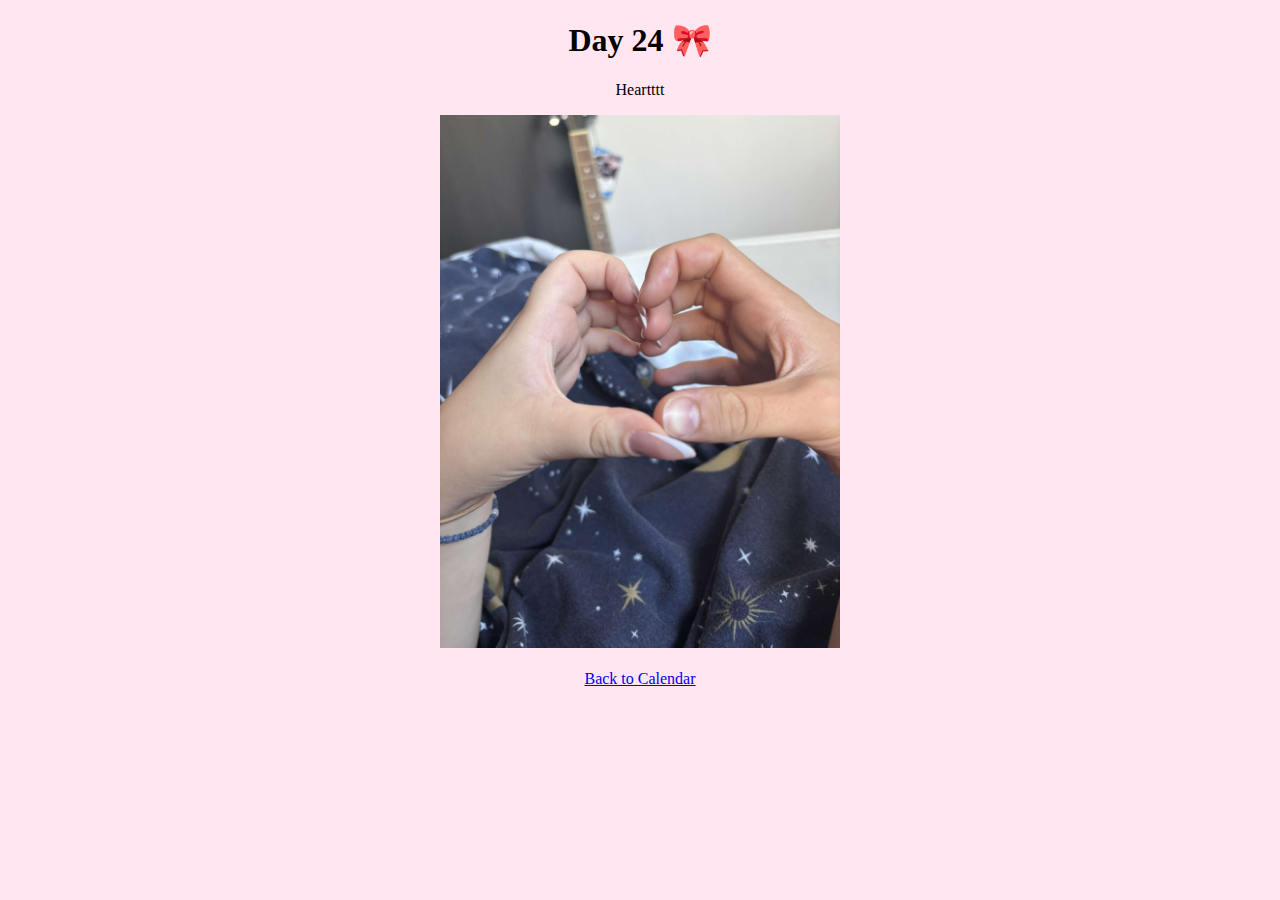
<file: day24.html>
<!DOCTYPE html>
<html>
<head>
  <meta charset="UTF-8">
  <title>Day 24</title>
</head>
<body style="text-align:center; background:#ffe6f0;">
  <h1>Day 24 🎀</h1>
  <p>Heartttt</p>
  <img src="photos/photo12.jpg" style="width:80%;max-width:400px;">
  <br><br>
  <a href="index.html">Back to Calendar</a>
</body>
</html>
</file>
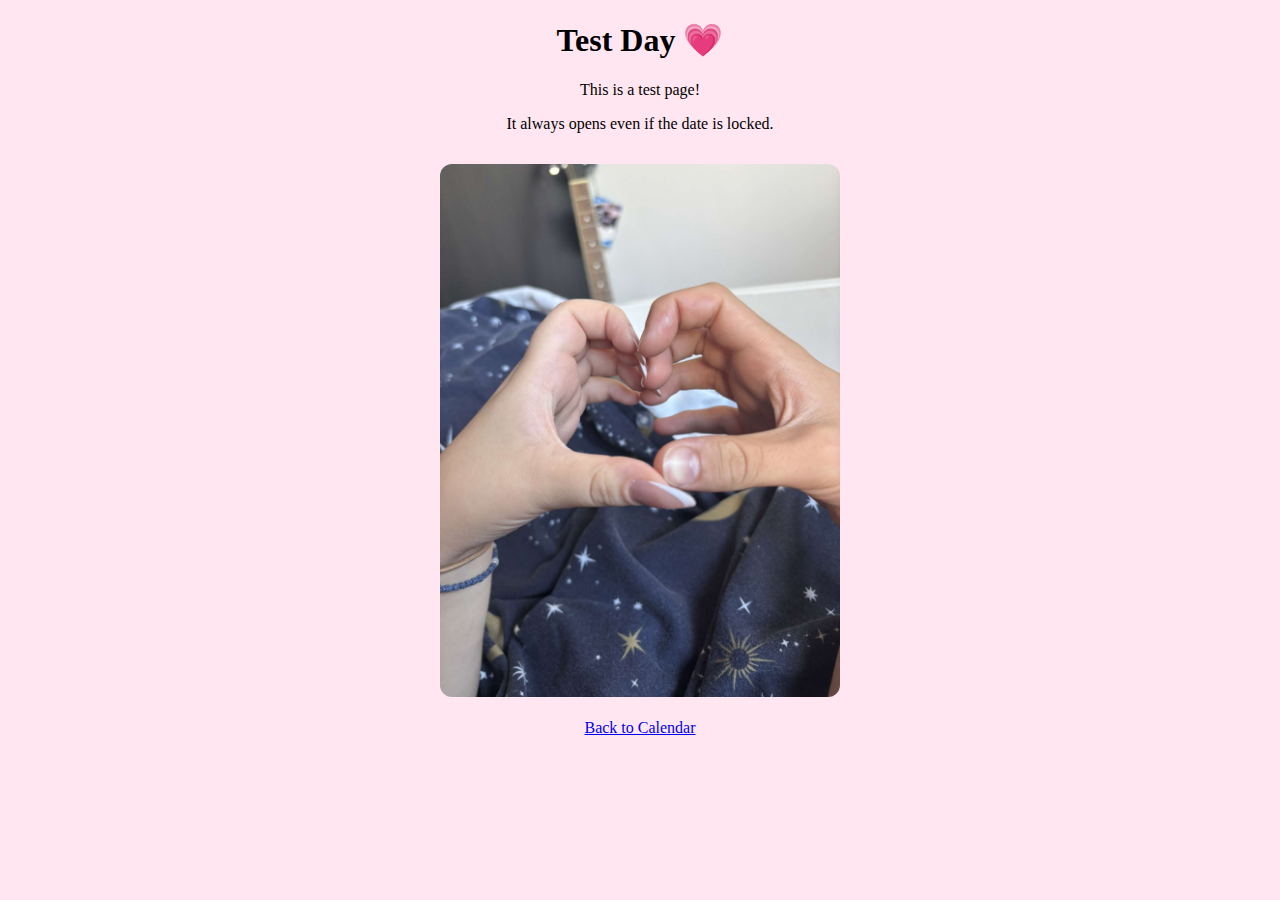
<file: test.html>
<!DOCTYPE html>
<html>
<head>
  <meta charset="UTF-8">
  <title>Test Day</title>
</head>

<body style="text-align:center; background:#ffe6f0;">

  <h1>Test Day 💗</h1>
  <p>This is a test page!</p>
  <p>It always opens even if the date is locked.</p>

  <img src="photos/photo12.jpg" 
       alt="Test image"
       style="width:80%;max-width:400px;border-radius:12px;margin-top:15px;">

  <br><br>
  <a href="index.html">Back to Calendar</a>

</body>
</html>
</file>
<file: style.css>
*{margin:0;padding:0;box-sizing:border-box;}

body{
  background:linear-gradient(135deg,#ffe6f0,#ffcce6);
  font-family:Arial,sans-serif;
  min-height:100vh;
  color:#ff009e;
  text-align:center;
  padding:1rem;
}

h1{
  font-size:2rem;
  margin-bottom:1rem;
}

#calendar{
  margin-top:1rem;
  display:grid;
  gap:15px;
  grid-template-columns:repeat(auto-fit,minmax(80px,1fr));
  max-width:500px;
  margin-inline:auto;
}

.door{
  background:white;
  border-radius:12px;
  display:flex;
  align-items:center;
  justify-content:center;
  font-size:1.8rem;
  color:#ff009e;
  aspect-ratio:1/1;
  cursor:pointer;
  box-shadow:0 4px 10px rgba(0,0,0,0.1);
  transition:.2s;
}

.door:hover{
  transform:translateY(-3px);
}

.locked{
  opacity:0.4;
  cursor:not-allowed;
}

/* popup */
#popup{
  position:fixed;
  top:50%;left:50%;
  transform:translate(-50%,-50%);
  background:white;
  padding:20px 30px;
  border-radius:12px;
  color:black;
}
.hidden{display:none;}

#snow{
  position: fixed;
  top:0; 
  left:0;
  width:100vw;
  height:100vh;
  pointer-events: none;
  z-index: 9999;              /* behind doors */
}

#loader {
  position: fixed;
  top:0;
  left:0;
  width:100vw;
  height:100vh;
  background: #ffe0ef;
  display:flex;
  justify-content:center;
  align-items:center;
  z-index:10000;
  transition: opacity .6s;
}

#loader.hidden {
  opacity:0;
  pointer-events:none;
}

.loader-content {
  font-size: 2rem;
  color:#ff009e;
  animation: pulse 1s infinite alternate;
}

@keyframes pulse {
  from { opacity:.4; }
  to { opacity:1; }
}
</file>
